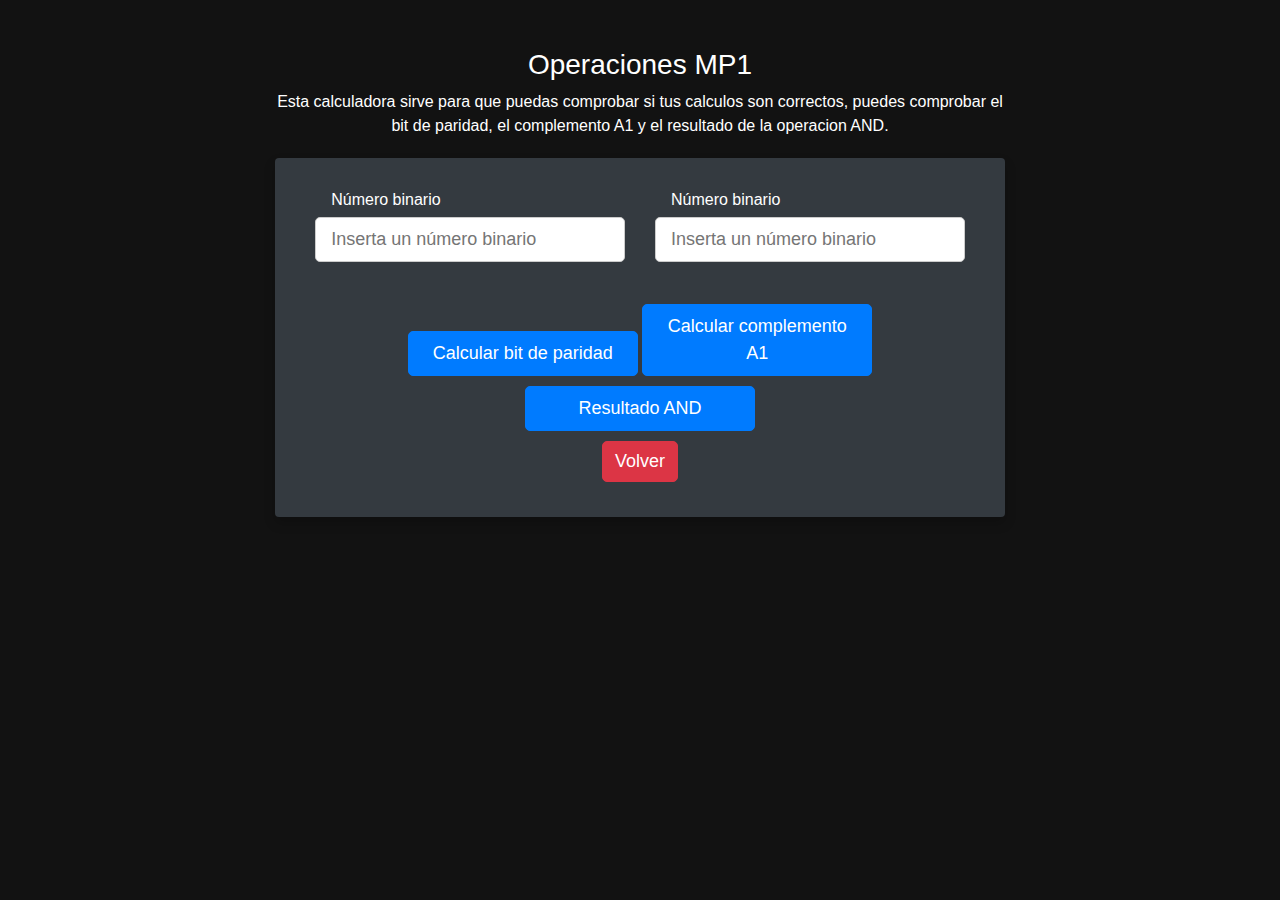
<file: convers.html>
<!DOCTYPE html>
<html lang="en">

<head>
    <meta charset="UTF-8">
    <meta http-equiv="X-UA-Compatible" content="IE=edge">
    <meta name="viewport" content="width=device-width, initial-scale=1.0">
    <title>Document</title>
    <link rel="stylesheet" href="https://stackpath.bootstrapcdn.com/bootstrap/4.3.1/css/bootstrap.min.css"
        integrity="sha384-ggOyR0iXCbMQv3Xipma34MD+dH/1fQ784/j6cY/iJTQUOhcWr7x9JvoRxT2MZw1T" crossorigin="anonymous">
        <script type="text/javascript" src="js/calcu.js"></script> 
    <style>
        body {
            color: #000;
            overflow-x: hidden;
            height: 100%;
            background-color: #121212;
            background-repeat: no-repeat;
            background-size: 100% 100%
        }

        .card {
            padding: 30px 40px;
            margin-top: 20px;
            margin-bottom: 60px;
            border: none !important;
            box-shadow: 0 6px 12px 0 rgba(0, 0, 0, 0.2)
        }

        .blue-text {
            color: white
        }

        .form-control-label {
            margin-bottom: 0
        }

        input,
        textarea,
        button {
            padding: 8px 15px;
            border-radius: 5px !important;
            margin: 5px 0px;
            box-sizing: border-box;
            border: 1px solid #ccc;
            font-size: 18px !important;
            font-weight: 300
        }

        input:focus,
        textarea:focus {
            -moz-box-shadow: none !important;
            -webkit-box-shadow: none !important;
            box-shadow: none !important;
            border: 1px solid green;
            outline-width: 0;
            font-weight: 400
        }

        .btn-block {
            text-transform: uppercase;
            font-size: 15px !important;
            font-weight: 400;
            height: 43px;
            cursor: pointer
        }

        .btn-block:hover {
            color: #fff !important
        }

        button:focus {
            -moz-box-shadow: none !important;
            -webkit-box-shadow: none !important;
            box-shadow: none !important;
            outline-width: 0;
        }

        button {
            width: 230px;
        }

        a {
            color: red;
            text-underline-offset: none;
        }

        a:hover {
            color: red;
            text-underline-offset: none;
        }
    </style>
</head>

<body class="">
    <div class="container-fluid px-1 py-5 mx-auto">
        <div class="row d-flex justify-content-center">
            <div class="col-xl-7 col-lg-8 col-md-9 col-11 text-center">
                <h3 style="color: #fff;">Operaciones MP1</h3>
                <p class="blue-text">Esta calculadora sirve para que puedas comprobar si tus calculos son correctos,
                    puedes comprobar el bit de paridad, el complemento A1 y el resultado de la operacion AND.</p>
                <div class="card bg-dark">
                    <form class="form-card" onsubmit="return validate();">
                        <div class="row justify-content-between text-left">
                            <div class="form-group col-sm-6 flex-column d-flex">

                                <label class="form-control-label px-3" style="color: #fff;">Número binario</label>
                                <input type="text" id="nbin" name="nbin" placeholder="Inserta un número binario"> </div>

                            <div class="form-group col-sm-6 flex-column d-flex"> <label class="form-control-label px-3"
                                    style="color: #fff;">Número binario</label>
                                <input type="text" id="nbin2" name="nbin2" placeholder="Inserta un número binario">
                            </div>
                        </div>

                        <p id="text" style="color: red;"></p>

                        <button onclick="paridad()" type="submit" id="btn1" class="btn-primary">Calcular bit de
                            paridad</button>
                        <button onclick="auno()" type="submit" id="btn2" class="btn-primary">Calcular complemento
                            A1</button>
                        <button onclick="ande()" type="submit" id="btn3" class="btn-primary">Resultado AND</button>

                    </form>
                    <form action="index.html">
                        <input class="btn btn-danger" type="submit" value="Volver" />
                    </form>
                </div>
            </div>
        </div>
    </div>
</body>

</html>
</file>
